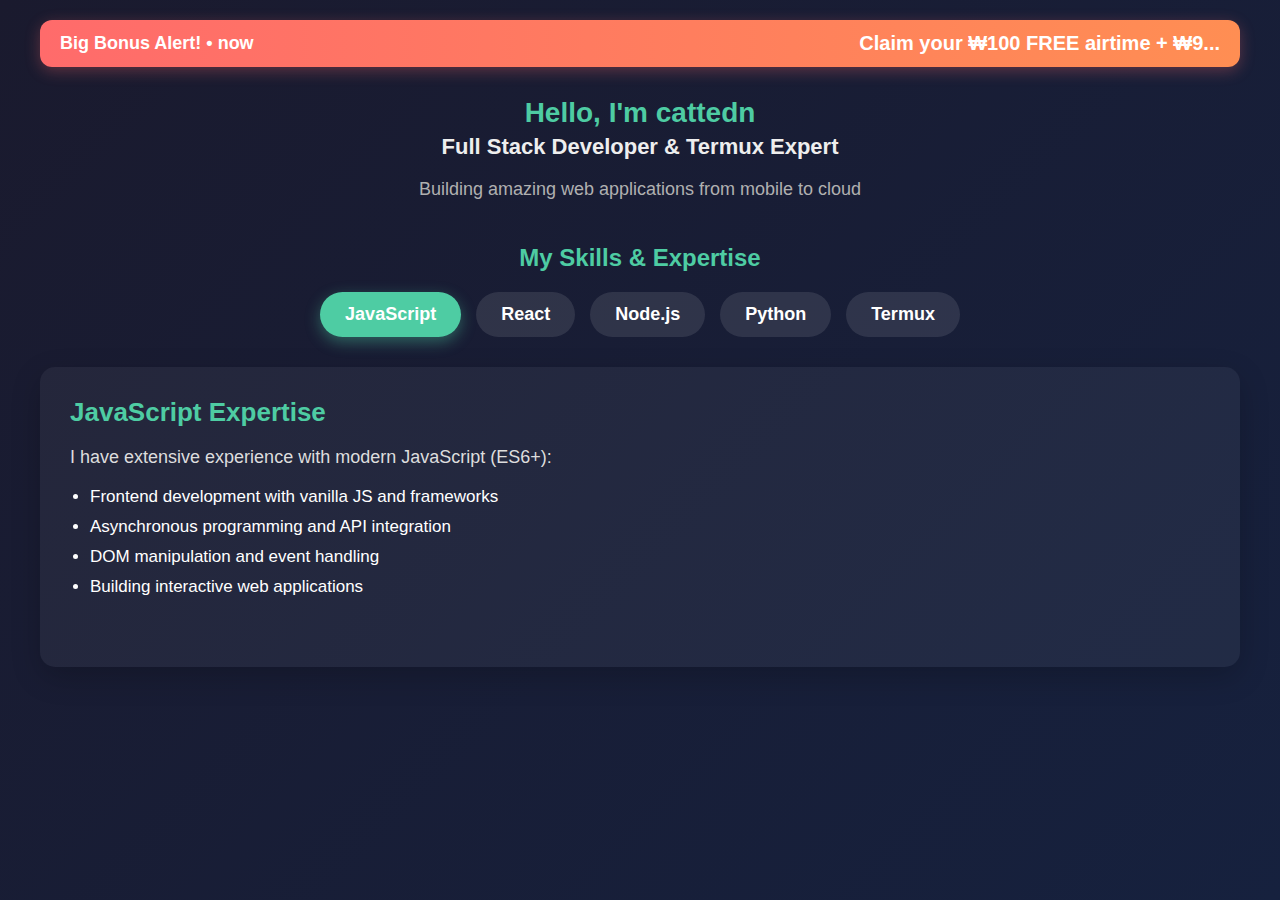
<file: index.html>
<!DOCTYPE html>
<html lang="en">
<head>
    <meta charset="UTF-8">
    <meta name="viewport" content="width=device-width, initial-scale=1.0">
    <title>cattedn - Full Stack Developer & Termux Expert</title>
    <style>
        * {
            margin: 0;
            padding: 0;
            box-sizing: border-box;
            font-family: 'Segoe UI', Tahoma, Geneva, Verdana, sans-serif;
        }
        
        body {
            background: linear-gradient(135deg, #1a1a2e 0%, #16213e 100%);
            color: #fff;
            min-height: 100vh;
            padding: 20px;
        }
        
        .container {
            max-width: 1200px;
            margin: 0 auto;
        }
        
        .bonus-alert {
            background: linear-gradient(90deg, #ff6b6b, #ff8e53);
            border-radius: 12px;
            padding: 12px 20px;
            margin-bottom: 30px;
            box-shadow: 0 4px 15px rgba(255, 107, 107, 0.3);
            display: flex;
            justify-content: space-between;
            align-items: center;
            animation: pulse 2s infinite;
        }
        
        .bonus-text {
            font-weight: 600;
            font-size: 18px;
        }
        
        .bonus-amount {
            font-weight: 700;
            font-size: 20px;
        }
        
        .profile-section {
            display: flex;
            flex-direction: column;
            align-items: center;
            margin-bottom: 40px;
            text-align: center;
        }
        
        .profile-name {
            font-size: 28px;
            margin-bottom: 5px;
            color: #4ecca3;
        }
        
        .profile-title {
            font-size: 22px;
            margin-bottom: 15px;
            color: #eeeeee;
        }
        
        .profile-description {
            font-size: 18px;
            max-width: 600px;
            line-height: 1.6;
            color: #b0b0b0;
        }
        
        .skills-section {
            margin-bottom: 40px;
        }
        
        .skills-title {
            text-align: center;
            font-size: 24px;
            margin-bottom: 20px;
            color: #4ecca3;
        }
        
        .skills-tabs {
            display: flex;
            justify-content: center;
            flex-wrap: wrap;
            gap: 15px;
            margin-bottom: 30px;
        }
        
        .tablinks {
            background: rgba(255, 255, 255, 0.1);
            border: 2px solid #4ecca3;
            border-radius: 30px;
            padding: 12px 25px;
            font-size: 18px;
            font-weight: 600;
            color: #fff;
            cursor: pointer;
            transition: all 0.3s ease;
            border: none;
        }
        
        .tablinks:hover {
            background: #4ecca3;
            transform: translateY(-3px);
            box-shadow: 0 5px 15px rgba(78, 204, 163, 0.4);
        }
        
        .tablinks.active {
            background: #4ecca3;
            box-shadow: 0 5px 15px rgba(78, 204, 163, 0.4);
        }
        
        .skill-content {
            background: rgba(255, 255, 255, 0.05);
            border-radius: 15px;
            padding: 30px;
            box-shadow: 0 10px 30px rgba(0, 0, 0, 0.2);
            min-height: 300px;
        }
        
        .tabcontent {
            display: none;
            animation: fadeIn 0.5s ease;
        }
        
        .tabcontent h3 {
            font-size: 26px;
            margin-bottom: 15px;
            color: #4ecca3;
        }
        
        .tabcontent p {
            font-size: 18px;
            line-height: 1.6;
            color: #dddddd;
            margin-bottom: 15px;
        }
        
        .tabcontent ul {
            margin-left: 20px;
        }
        
        .tabcontent li {
            margin-bottom: 10px;
            font-size: 17px;
        }
        
        @keyframes pulse {
            0% { box-shadow: 0 4px 15px rgba(255, 107, 107, 0.3); }
            50% { box-shadow: 0 4px 20px rgba(255, 107, 107, 0.6); }
            100% { box-shadow: 0 4px 15px rgba(255, 107, 107, 0.3); }
        }
        
        @keyframes fadeIn {
            from { opacity: 0; }
            to { opacity: 1; }
        }
    </style>
</head>
<body>
    <div class="container">
        <div class="bonus-alert">
            <div class="bonus-text">Big Bonus Alert! • now</div>
            <div class="bonus-amount">Claim your ₩100 FREE airtime + ₩9...</div>
        </div>
        
        <div class="profile-section">
            <h1 class="profile-name">Hello, I'm cattedn</h1>
            <h2 class="profile-title">Full Stack Developer & Termux Expert</h2>
            <p class="profile-description">Building amazing web applications from mobile to cloud</p>
        </div>
        
        <div class="skills-section">
            <h2 class="skills-title">My Skills & Expertise</h2>
            
            <div class="skills-tabs">
                <button class="tablinks" onclick="openTab(event, 'JavaScript')">JavaScript</button>
                <button class="tablinks" onclick="openTab(event, 'React')">React</button>
                <button class="tablinks" onclick="openTab(event, 'Nodejs')">Node.js</button>
                <button class="tablinks" onclick="openTab(event, 'Python')">Python</button>
                <button class="tablinks" onclick="openTab(event, 'Termux')">Termux</button>
            </div>
            
            <div class="skill-content">
                <div id="JavaScript" class="tabcontent">
                    <h3>JavaScript Expertise</h3>
                    <p>I have extensive experience with modern JavaScript (ES6+):</p>
                    <ul>
                        <li>Frontend development with vanilla JS and frameworks</li>
                        <li>Asynchronous programming and API integration</li>
                        <li>DOM manipulation and event handling</li>
                        <li>Building interactive web applications</li>
                    </ul>
                </div>
                
                <div id="React" class="tabcontent">
                    <h3>React Development</h3>
                    <p>Specialized in building dynamic user interfaces with React:</p>
                    <ul>
                        <li>Component-based architecture</li>
                        <li>State management with hooks</li>
                        <li>Integration with backend APIs</li>
                        <li>Single-page applications</li>
                    </ul>
                </div>
                
                <div id="Nodejs" class="tabcontent">
                    <h3>Node.js Backend Development</h3>
                    <p>Building robust server-side applications with Node.js:</p>
                    <ul>
                        <li>RESTful API development with Express.js</li>
                        <li>Database integration</li>
                        <li>Authentication systems</li>
                        <li>Real-time applications</li>
                    </ul>
                </div>
                
                <div id="Python" class="tabcontent">
                    <h3>Python Programming</h3>
                    <p>Versatile Python development for various applications:</p>
                    <ul>
                        <li>Web development with Django and Flask</li>
                        <li>Data analysis and visualization</li>
                        <li>Automation scripts and tools</li>
                        <li>Integration with other technologies</li>
                    </ul>
                </div>
                
                <div id="Termux" class="tabcontent">
                    <h3>Termux Expertise</h3>
                    <p>Mobile development and Linux environment on Android:</p>
                    <ul>
                        <li>Setting up development environments on mobile</li>
                        <li>Running servers directly from Android</li>
                        <li>SSH and remote development workflows</li>
                        <li>Scripting and automation with Termux</li>
                    </ul>
                </div>
            </div>
        </div>
    </div>

    <script>
        function openTab(evt, tabName) {
            var i, tabcontent, tablinks;
            
            // Hide all tab content
            tabcontent = document.getElementsByClassName("tabcontent");
            for (i = 0; i < tabcontent.length; i++) {
                tabcontent[i].style.display = "none";
            }
            
            // Remove active class from all tabs
            tablinks = document.getElementsByClassName("tablinks");
            for (i = 0; i < tablinks.length; i++) {
                tablinks[i].className = tablinks[i].className.replace(" active", "");
            }
            
            // Show the current tab and add active class
            document.getElementById(tabName).style.display = "block";
            evt.currentTarget.className += " active";
        }

        // Show the first tab by default when page loads
        document.getElementById("JavaScript").style.display = "block";
        document.getElementsByClassName("tablinks")[0].className += " active";
    </script>
</body>
</html>
</file>
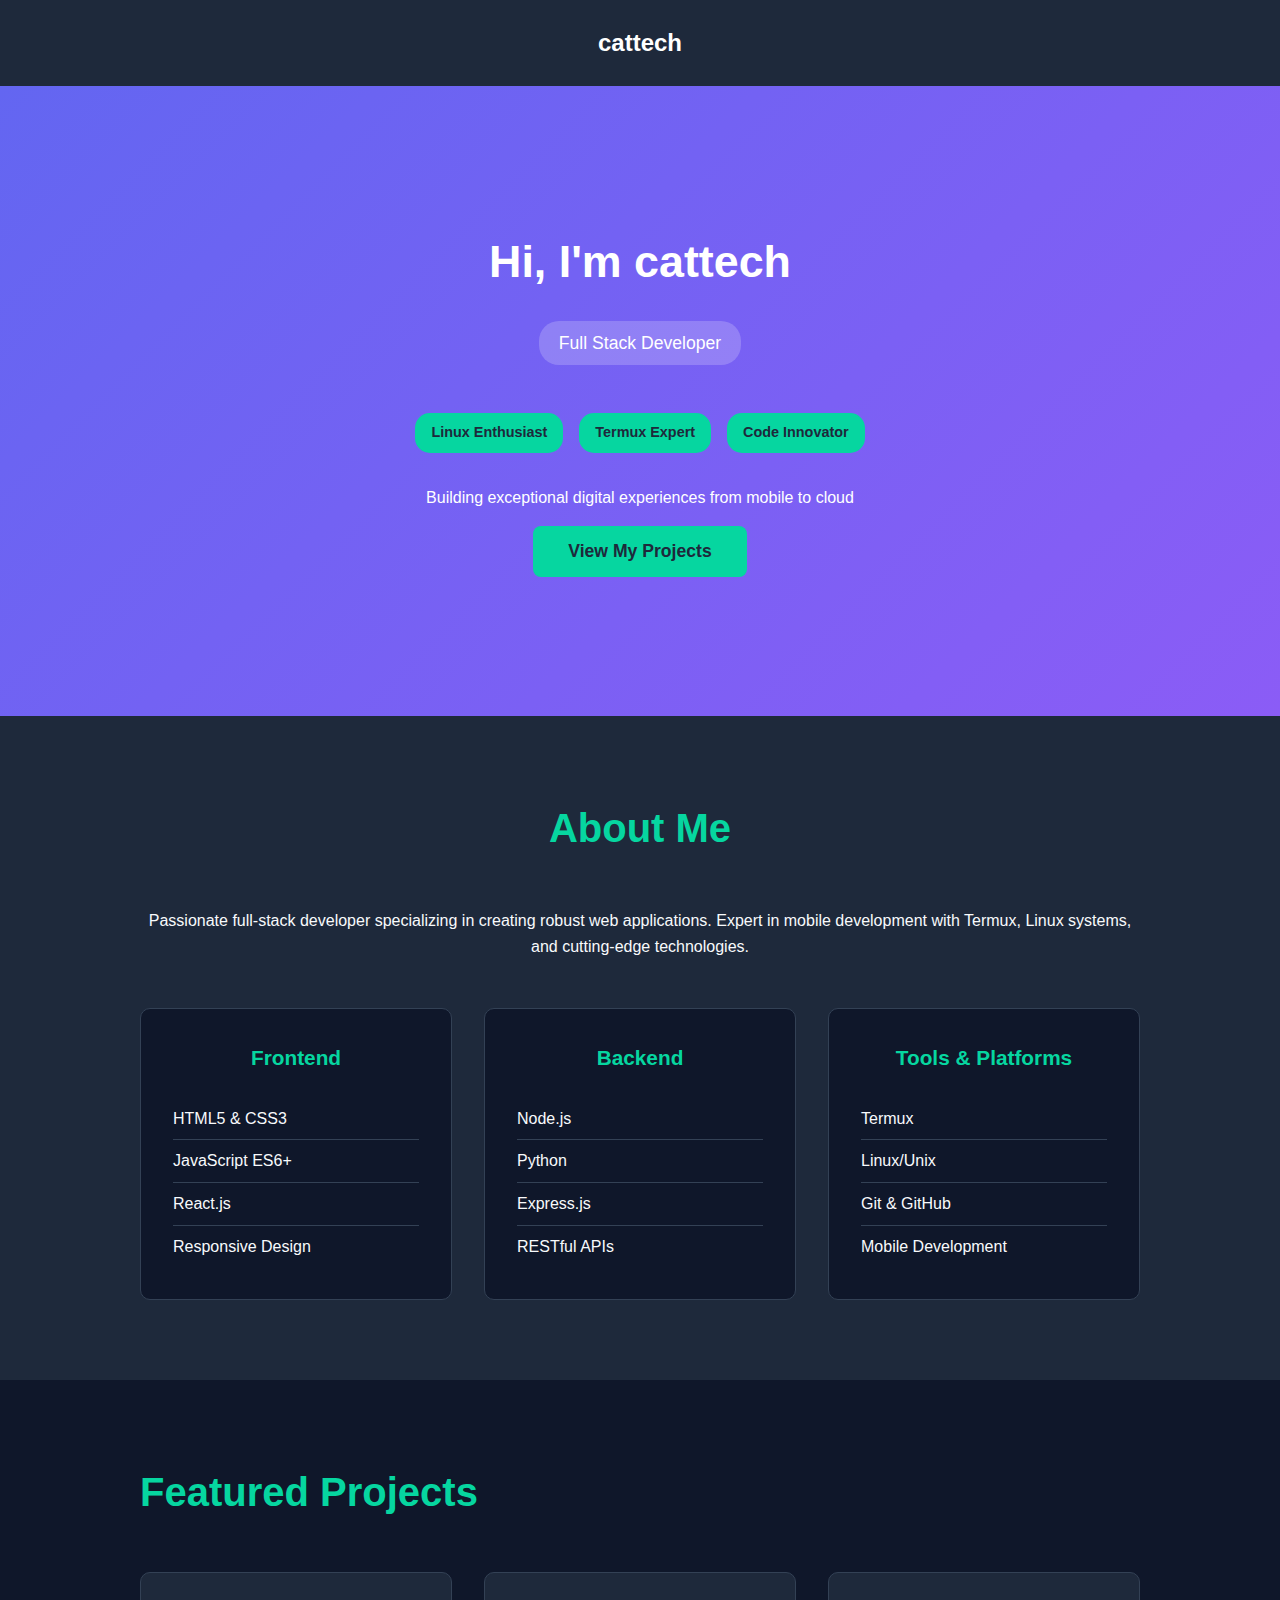
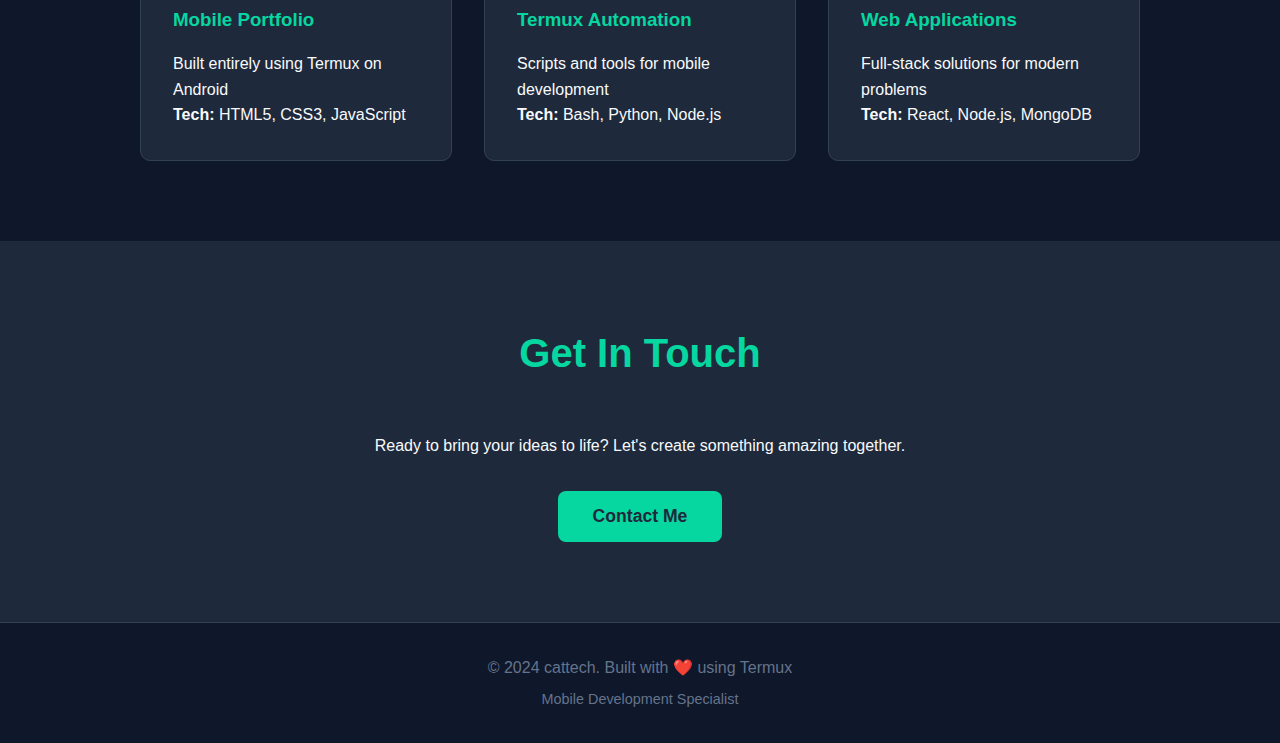
<file: cattech-portfolio.html>
<!DOCTYPE html>
<html lang="en">
<head>
    <meta charset="UTF-8">
    <meta name="viewport" content="width=device-width, initial-scale=1.0">
    <title>cattech - Full Stack Developer</title>
    <style>
        * { margin: 0; padding: 0; box-sizing: border-box; }
        body { 
            font-family: 'Arial', sans-serif; 
            line-height: 1.6;
            background: #0f172a;
            color: #f8fafc;
        }
        .navbar {
            background: #1e293b;
            color: white;
            padding: 1.5rem;
            text-align: center;
            font-size: 1.5rem;
            font-weight: bold;
            box-shadow: 0 4px 6px rgba(0,0,0,0.1);
        }
        .hero {
            background: linear-gradient(135deg, #6366f1 0%, #8b5cf6 100%);
            color: white;
            padding: 100px 20px;
            text-align: center;
            min-height: 70vh;
            display: flex;
            align-items: center;
            justify-content: center;
        }
        .hero-content h1 {
            font-size: 2.8rem;
            margin-bottom: 0.5rem;
        }
        .hero-badge {
            background: rgba(255,255,255,0.2);
            padding: 8px 20px;
            border-radius: 20px;
            display: inline-block;
            margin: 1rem 0;
            font-size: 1.1rem;
        }
        .hero-tags {
            display: flex;
            justify-content: center;
            flex-wrap: wrap;
            gap: 1rem;
            margin: 2rem 0;
        }
        .hero-tag {
            background: #06d6a0;
            color: #1e293b;
            padding: 8px 16px;
            border-radius: 15px;
            font-weight: bold;
            font-size: 0.9rem;
        }
        .cta-button {
            background: #06d6a0;
            color: #1e293b;
            border: none;
            padding: 15px 35px;
            border-radius: 8px;
            font-size: 1.1rem;
            font-weight: bold;
            cursor: pointer;
            margin-top: 1rem;
        }
        .about {
            background: #1e293b;
            padding: 80px 20px;
            text-align: center;
        }
        .container {
            max-width: 1000px;
            margin: 0 auto;
        }
        h2 {
            font-size: 2.5rem;
            margin-bottom: 3rem;
            color: #06d6a0;
        }
        .skills-grid {
            display: grid;
            grid-template-columns: repeat(auto-fit, minmax(250px, 1fr));
            gap: 2rem;
            margin-top: 3rem;
        }
        .skill-category {
            background: #0f172a;
            padding: 2rem;
            border-radius: 10px;
            border: 1px solid #334155;
        }
        .skill-category h3 {
            color: #06d6a0;
            margin-bottom: 1.5rem;
            font-size: 1.3rem;
        }
        .skill-list {
            text-align: left;
        }
        .skill-item {
            padding: 0.5rem 0;
            border-bottom: 1px solid #334155;
        }
        .skill-item:last-child {
            border-bottom: none;
        }
        .projects {
            background: #0f172a;
            padding: 80px 20px;
        }
        .project-grid {
            display: grid;
            grid-template-columns: repeat(auto-fit, minmax(300px, 1fr));
            gap: 2rem;
            margin-top: 2rem;
        }
        .project-card {
            background: #1e293b;
            padding: 2rem;
            border-radius: 10px;
            border: 1px solid #334155;
        }
        .project-card h3 {
            color: #06d6a0;
            margin-bottom: 1rem;
        }
        .contact {
            background: #1e293b;
            padding: 80px 20px;
            text-align: center;
        }
        .footer {
            background: #0f172a;
            color: #64748b;
            text-align: center;
            padding: 2rem;
            border-top: 1px solid #334155;
        }
    </style>
</head>
<body>
    <nav class="navbar">cattech</nav>
    
    <section class="hero">
        <div class="hero-content">
            <h1>Hi, I'm cattech</h1>
            <div class="hero-badge">Full Stack Developer</div>
            <div class="hero-tags">
                <span class="hero-tag">Linux Enthusiast</span>
                <span class="hero-tag">Termux Expert</span>
                <span class="hero-tag">Code Innovator</span>
            </div>
            <p>Building exceptional digital experiences from mobile to cloud</p>
            <button class="cta-button">View My Projects</button>
        </div>
    </section>

    <section class="about">
        <div class="container">
            <h2>About Me</h2>
            <p>Passionate full-stack developer specializing in creating robust web applications. 
               Expert in mobile development with Termux, Linux systems, and cutting-edge technologies.</p>
            
            <div class="skills-grid">
                <div class="skill-category">
                    <h3>Frontend</h3>
                    <div class="skill-list">
                        <div class="skill-item">HTML5 & CSS3</div>
                        <div class="skill-item">JavaScript ES6+</div>
                        <div class="skill-item">React.js</div>
                        <div class="skill-item">Responsive Design</div>
                    </div>
                </div>
                <div class="skill-category">
                    <h3>Backend</h3>
                    <div class="skill-list">
                        <div class="skill-item">Node.js</div>
                        <div class="skill-item">Python</div>
                        <div class="skill-item">Express.js</div>
                        <div class="skill-item">RESTful APIs</div>
                    </div>
                </div>
                <div class="skill-category">
                    <h3>Tools & Platforms</h3>
                    <div class="skill-list">
                        <div class="skill-item">Termux</div>
                        <div class="skill-item">Linux/Unix</div>
                        <div class="skill-item">Git & GitHub</div>
                        <div class="skill-item">Mobile Development</div>
                    </div>
                </div>
            </div>
        </div>
    </section>

    <section class="projects">
        <div class="container">
            <h2>Featured Projects</h2>
            <div class="project-grid">
                <div class="project-card">
                    <h3>Mobile Portfolio</h3>
                    <p>Built entirely using Termux on Android</p>
                    <p><strong>Tech:</strong> HTML5, CSS3, JavaScript</p>
                </div>
                <div class="project-card">
                    <h3>Termux Automation</h3>
                    <p>Scripts and tools for mobile development</p>
                    <p><strong>Tech:</strong> Bash, Python, Node.js</p>
                </div>
                <div class="project-card">
                    <h3>Web Applications</h3>
                    <p>Full-stack solutions for modern problems</p>
                    <p><strong>Tech:</strong> React, Node.js, MongoDB</p>
                </div>
            </div>
        </div>
    </section>

    <section class="contact">
        <div class="container">
            <h2>Get In Touch</h2>
            <p>Ready to bring your ideas to life? Let's create something amazing together.</p>
            <button class="cta-button" style="margin-top: 2rem;">Contact Me</button>
        </div>
    </section>

    <footer class="footer">
        <p>&copy; 2024 cattech. Built with ❤️ using Termux</p>
        <p style="margin-top: 0.5rem; font-size: 0.9rem;">Mobile Development Specialist</p>
    </footer>

    <script>
        // Smooth scroll to projects
        document.querySelector('.cta-button').addEventListener('click', function() {
            document.querySelector('.projects').scrollIntoView({ 
                behavior: 'smooth' 
            });
        });

        // Smooth scroll to contact
        document.querySelectorAll('.cta-button')[1].addEventListener('click', function() {
            document.querySelector('.contact').scrollIntoView({ 
                behavior: 'smooth' 
            });
        });
    </script>
</body>
</html>
</file>
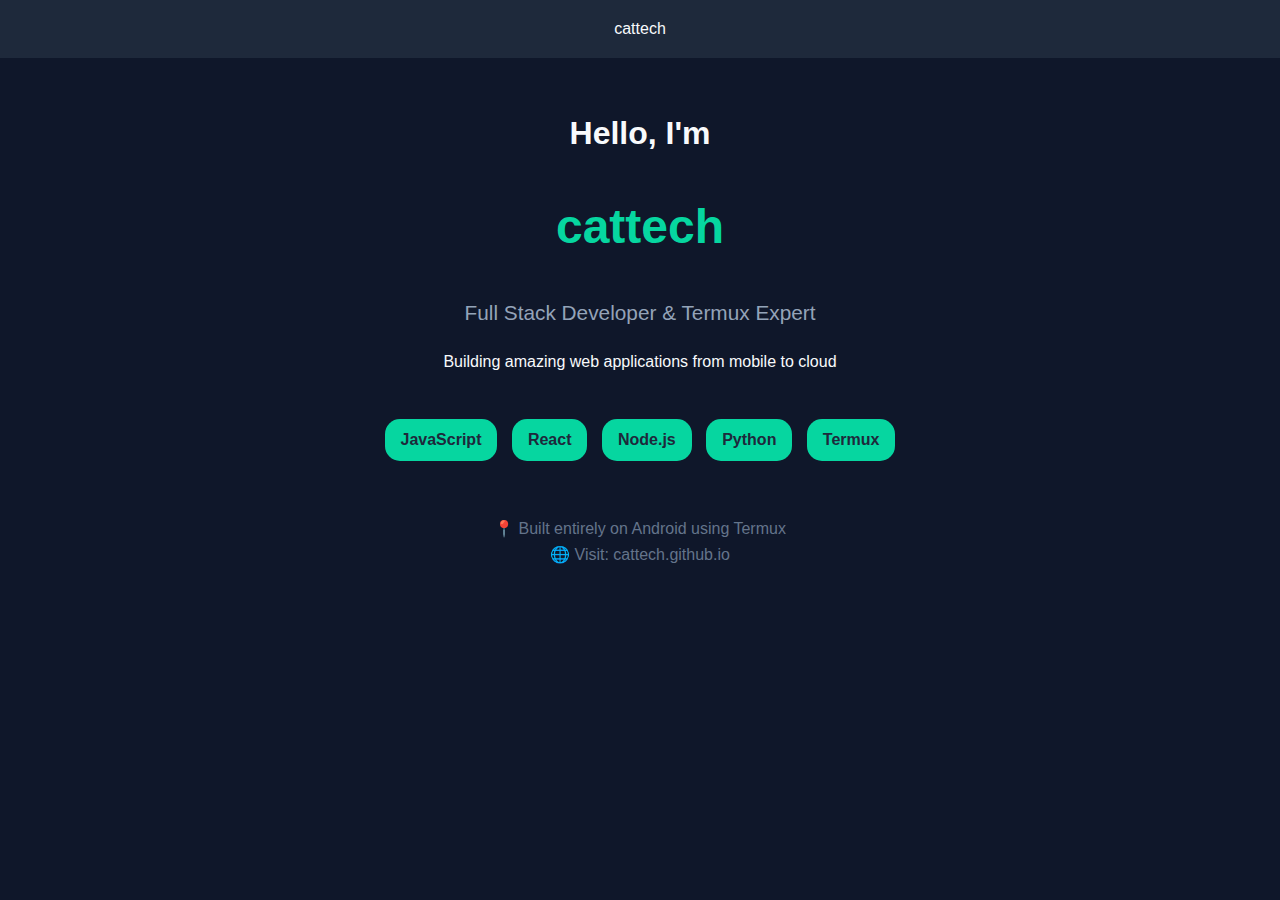
<file: index-backup.html>
<!DOCTYPE html>
<html lang="en">
<head>
    <meta charset="UTF-8">
    <meta name="viewport" content="width=device-width, initial-scale=1.0">
    <title>cattech - Full Stack Developer</title>
    <style>
        * { margin: 0; padding: 0; box-sizing: border-box; }
        body { 
            font-family: 'Arial', sans-serif; 
            background: #0f172a;
            color: #f8fafc;
            text-align: center;
            padding: 50px;
            line-height: 1.6;
        }
        .navbar {
            background: #1e293b;
            padding: 1rem;
            margin: -50px -50px 50px -50px;
        }
        .name { 
            color: #06d6a0; 
            font-size: 3rem; 
            font-weight: bold;
            margin: 30px 0;
        }
        .tagline { 
            font-size: 1.3rem;
            margin: 20px 0;
            color: #94a3b8;
        }
        .skills {
            margin: 40px 0;
        }
        .skill-tag {
            background: #06d6a0;
            color: #1e293b;
            padding: 8px 16px;
            margin: 5px;
            border-radius: 15px;
            display: inline-block;
            font-weight: bold;
        }
        .footer {
            margin-top: 50px;
            color: #64748b;
        }
    </style>
</head>
<body>
    <div class="navbar">cattech</div>
    
    <h1>Hello, I'm</h1>
    <div class="name">cattech</div>
    <div class="tagline">Full Stack Developer & Termux Expert</div>
    <p>Building amazing web applications from mobile to cloud</p>
    
    <div class="skills">
        <div class="skill-tag">JavaScript</div>
        <div class="skill-tag">React</div>
        <div class="skill-tag">Node.js</div>
        <div class="skill-tag">Python</div>
        <div class="skill-tag">Termux</div>
    </div>
    
    <div class="footer">
        <p>📍 Built entirely on Android using Termux</p>
        <p>🌐 Visit: cattech.github.io</p>
    </div>
</body>
</html>
</file>
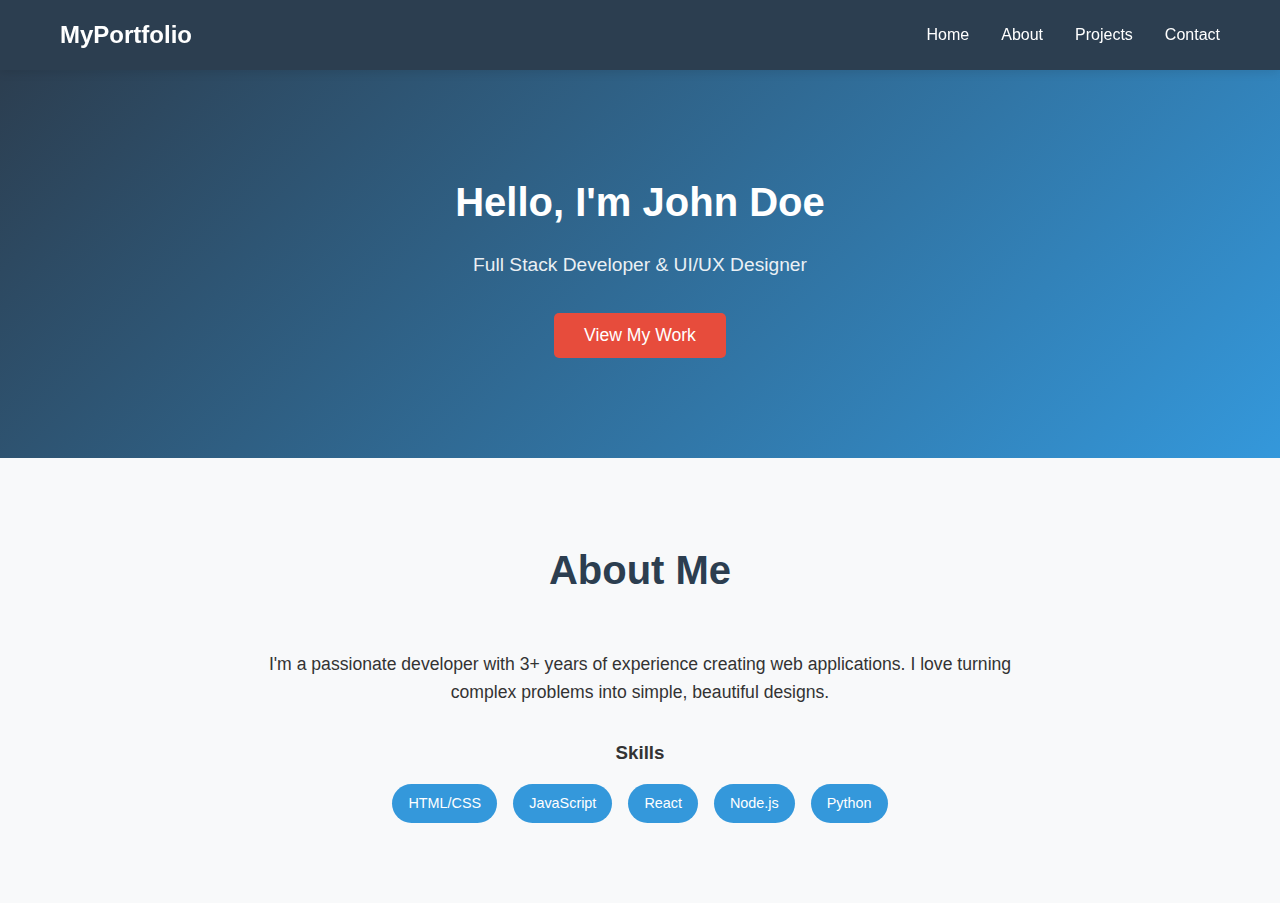
<file: index-final.html>
<!DOCTYPE html>
<html lang="en">
<head>
    <meta charset="UTF-8">
    <meta name="viewport" content="width=device-width, initial-scale=1.0">
    <title>My Portfolio - FINAL</title>
    <style>
        * {
            margin: 0;
            padding: 0;
            box-sizing: border-box;
        }

        :root {
            --primary-color: #2c3e50;
            --secondary-color: #3498db;
            --accent-color: #e74c3c;
            --text-color: #333;
            --light-bg: #f8f9fa;
            --white: #ffffff;
        }

        body {
            font-family: 'Arial', sans-serif;
            line-height: 1.6;
            color: var(--text-color);
            padding-top: 70px;
        }

        .container {
            max-width: 1200px;
            margin: 0 auto;
            padding: 0 20px;
        }

        /* Navigation */
        .navbar {
            background: var(--primary-color);
            color: var(--white);
            padding: 1rem 0;
            position: fixed;
            width: 100%;
            top: 0;
            z-index: 1000;
            box-shadow: 0 2px 10px rgba(0,0,0,0.1);
        }

        .nav-container {
            max-width: 1200px;
            margin: 0 auto;
            padding: 0 20px;
            display: flex;
            justify-content: space-between;
            align-items: center;
        }

        .nav-logo {
            font-size: 1.5rem;
            font-weight: bold;
            color: var(--white);
        }

        .nav-menu {
            display: flex;
            list-style: none;
            gap: 2rem;
        }

        .nav-link {
            color: var(--white);
            text-decoration: none;
            font-weight: 500;
        }

        .nav-link:hover {
            color: var(--secondary-color);
        }

        /* Hero Section */
        .hero {
            background: linear-gradient(135deg, var(--primary-color), var(--secondary-color));
            color: var(--white);
            padding: 100px 0;
            text-align: center;
            margin-bottom: 0;
        }

        .hero-content h1 {
            font-size: 2.5rem;
            margin-bottom: 1rem;
        }

        .hero-content p {
            font-size: 1.2rem;
            margin-bottom: 2rem;
            opacity: 0.9;
        }

        .cta-button {
            background: var(--accent-color);
            color: var(--white);
            border: none;
            padding: 12px 30px;
            font-size: 1.1rem;
            border-radius: 5px;
            cursor: pointer;
            transition: background 0.3s;
        }

        .cta-button:hover {
            background: #c0392b;
        }

        /* Sections */
        section {
            padding: 80px 0;
        }

        .about {
            background: var(--light-bg);
        }

        .projects {
            background: var(--white);
        }

        .contact {
            background: var(--light-bg);
        }

        h2 {
            text-align: center;
            margin-bottom: 3rem;
            font-size: 2.5rem;
            color: var(--primary-color);
        }

        /* About Section */
        .about-content {
            max-width: 800px;
            margin: 0 auto;
            text-align: center;
        }

        .about-text p {
            font-size: 1.1rem;
            margin-bottom: 2rem;
        }

        .skills {
            margin-top: 2rem;
        }

        .skill-tags {
            display: flex;
            justify-content: center;
            flex-wrap: wrap;
            gap: 1rem;
            margin-top: 1rem;
        }

        .skill-tag {
            background: var(--secondary-color);
            color: var(--white);
            padding: 8px 16px;
            border-radius: 20px;
            font-size: 0.9rem;
        }

        /* Responsive */
        @media (max-width: 768px) {
            .nav-menu {
                flex-direction: column;
                gap: 1rem;
            }
            
            .hero-content h1 {
                font-size: 2rem;
            }
        }
    </style>
</head>
<body>
    <nav class="navbar">
        <div class="nav-container">
            <div class="nav-logo">MyPortfolio</div>
            <ul class="nav-menu">
                <li class="nav-item"><a href="#home" class="nav-link">Home</a></li>
                <li class="nav-item"><a href="#about" class="nav-link">About</a></li>
                <li class="nav-item"><a href="#projects" class="nav-link">Projects</a></li>
                <li class="nav-item"><a href="#contact" class="nav-link">Contact</a></li>
            </ul>
        </div>
    </nav>

    <section id="home" class="hero">
        <div class="hero-content">
            <h1>Hello, I'm John Doe</h1>
            <p>Full Stack Developer & UI/UX Designer</p>
            <button class="cta-button" onclick="scrollToSection('about')">View My Work</button>
        </div>
    </section>

    <section id="about" class="about">
        <div class="container">
            <h2>About Me</h2>
            <div class="about-content">
                <div class="about-text">
                    <p>I'm a passionate developer with 3+ years of experience creating web applications. I love turning complex problems into simple, beautiful designs.</p>
                    <div class="skills">
                        <h3>Skills</h3>
                        <div class="skill-tags">
                            <span class="skill-tag">HTML/CSS</span>
                            <span class="skill-tag">JavaScript</span>
                            <span class="skill-tag">React</span>
                            <span class="skill-tag">Node.js</span>
                            <span class="skill-tag">Python</span>
                        </div>
                    </div>
                </div>
            </div>
        </div>
    </section>

    <script>
    function scrollToSection(sectionId) {
        document.getElementById(sectionId).scrollIntoView({behavior: 'smooth'});
    }
    </script>
</body>
</html>
</file>
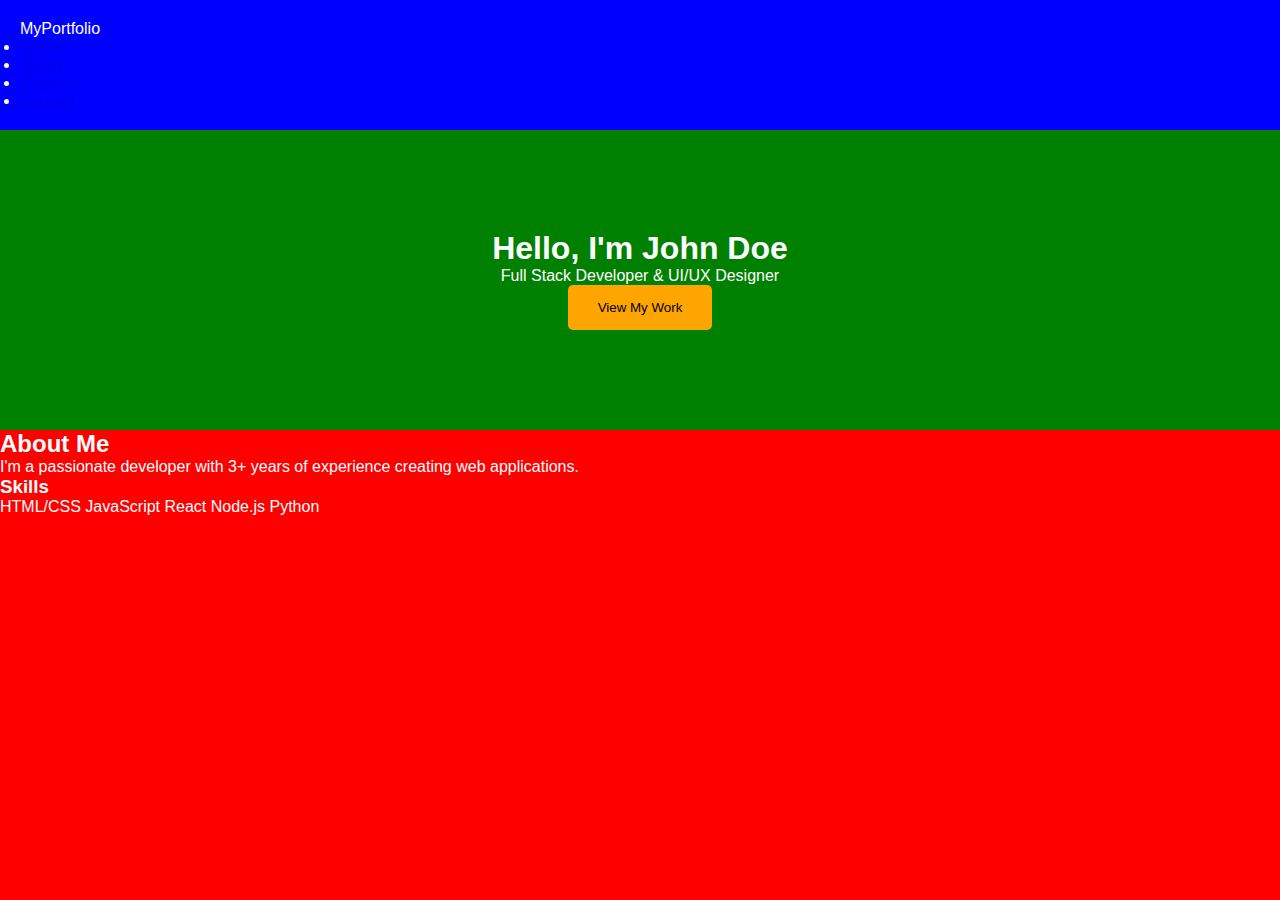
<file: index-fixed.html>
<!DOCTYPE html>
<html lang="en">
<head>
    <meta charset="UTF-8">
    <meta name="viewport" content="width=device-width, initial-scale=1.0">
    <title>My Portfolio - FIXED</title>
    <link rel="stylesheet" href="style.css">
</head>
<body>
    <nav class="navbar">
        <div class="nav-container">
            <div class="nav-logo">MyPortfolio</div>
            <ul class="nav-menu">
                <li class="nav-item"><a href="#home" class="nav-link">Home</a></li>
                <li class="nav-item"><a href="#about" class="nav-link">About</a></li>
                <li class="nav-item"><a href="#projects" class="nav-link">Projects</a></li>
                <li class="nav-item"><a href="#contact" class="nav-link">Contact</a></li>
            </ul>
        </div>
    </nav>

    <section id="home" class="hero">
        <div class="hero-content">
            <h1>Hello, I'm John Doe</h1>
            <p>Full Stack Developer & UI/UX Designer</p>
            <button class="cta-button" onclick="scrollToSection('projects')">View My Work</button>
        </div>
    </section>

    <section id="about" class="about">
        <div class="container">
            <h2>About Me</h2>
            <div class="about-content">
                <div class="about-text">
                    <p>I'm a passionate developer with 3+ years of experience creating web applications.</p>
                    <div class="skills">
                        <h3>Skills</h3>
                        <div class="skill-tags">
                            <span class="skill-tag">HTML/CSS</span>
                            <span class="skill-tag">JavaScript</span>
                            <span class="skill-tag">React</span>
                            <span class="skill-tag">Node.js</span>
                            <span class="skill-tag">Python</span>
                        </div>
                    </div>
                </div>
            </div>
        </div>
    </section>

    <script>
    function scrollToSection(sectionId) {
        document.getElementById(sectionId).scrollIntoView({behavior: 'smooth'});
    }
    </script>
</body>
</html>
</file>
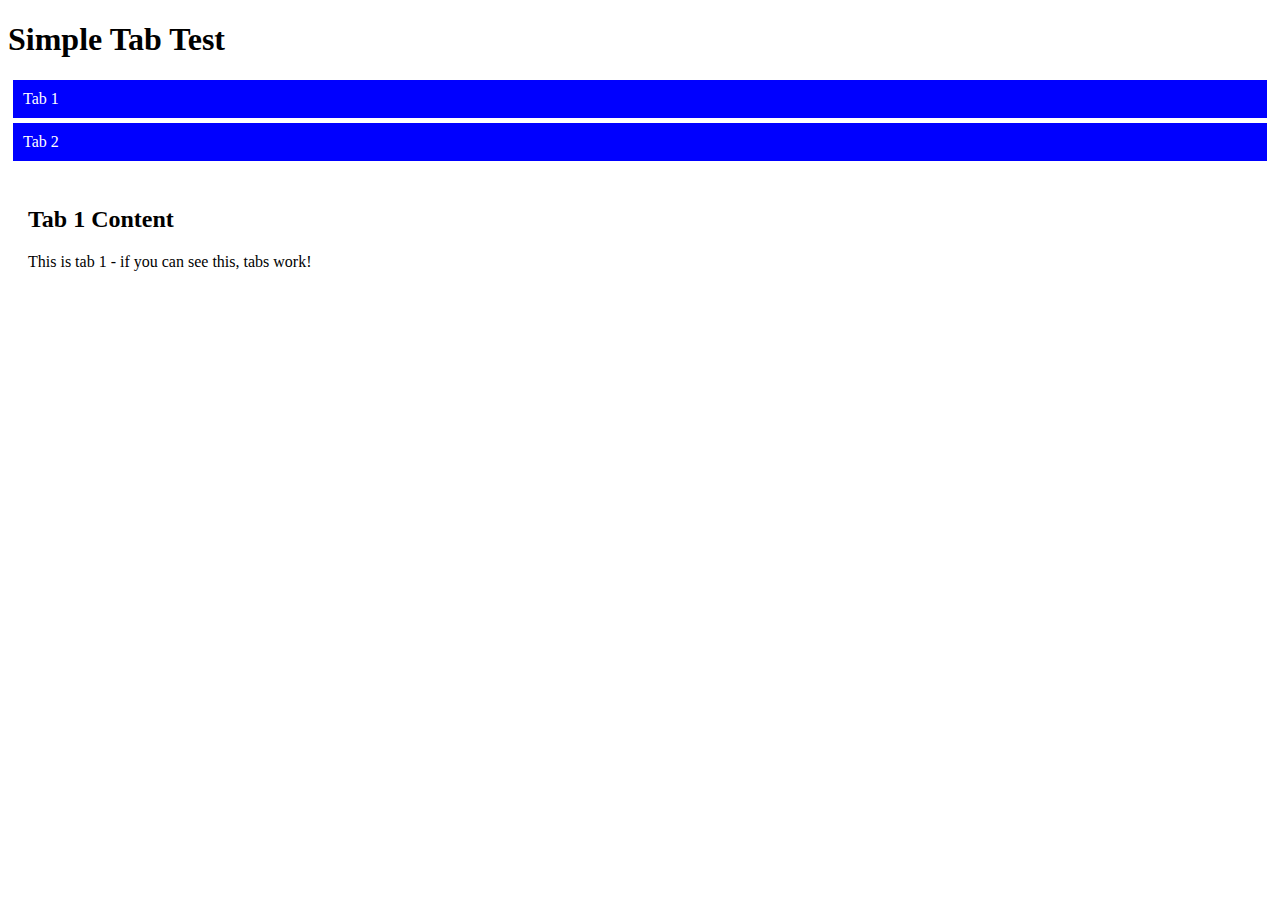
<file: portfolio.html>
<!DOCTYPE html>
<html>
<head>
    <title>Test Tabs</title>
    <style>
        .tab { padding: 10px; margin: 5px; background: blue; color: white; }
        .content { display: none; padding: 20px; }
        .active { background: red; }
        .show { display: block; }
    </style>
</head>
<body>
    <h1>Simple Tab Test</h1>
    
    <div class="tab" onclick="showTab('tab1')">Tab 1</div>
    <div class="tab" onclick="showTab('tab2')">Tab 2</div>
    
    <div id="tab1" class="content show">
        <h2>Tab 1 Content</h2>
        <p>This is tab 1 - if you can see this, tabs work!</p>
    </div>
    
    <div id="tab2" class="content">
        <h2>Tab 2 Content</h2>
        <p>This is tab 2</p>
    </div>

    <script>
        function showTab(tabId) {
            // Hide all content
            document.querySelectorAll('.content').forEach(content => {
                content.classList.remove('show');
            });
            
            // Remove active from all tabs
            document.querySelectorAll('.tab').forEach(tab => {
                tab.classList.remove('active');
            });
            
            // Show selected content and activate tab
            document.getElementById(tabId).classList.add('show');
            event.target.classList.add('active');
            
            alert('Tab clicked: ' + tabId);
        }
    </script>
</body>
</html>
</file>
<file: style.css>
* {
    margin: 0;
    padding: 0;
}

body {
    background: red !important;
    color: white !important;
    font-family: Arial !important;
}

.navbar {
    background: blue !important;
    color: white !important;
    padding: 20px !important;
}

.hero {
    background: green !important;
    padding: 100px !important;
    text-align: center !important;
}

.cta-button {
    background: orange !important;
    color: black !important;
    padding: 15px 30px !important;
    border: none !important;
    border-radius: 5px !important;
}
</file>
